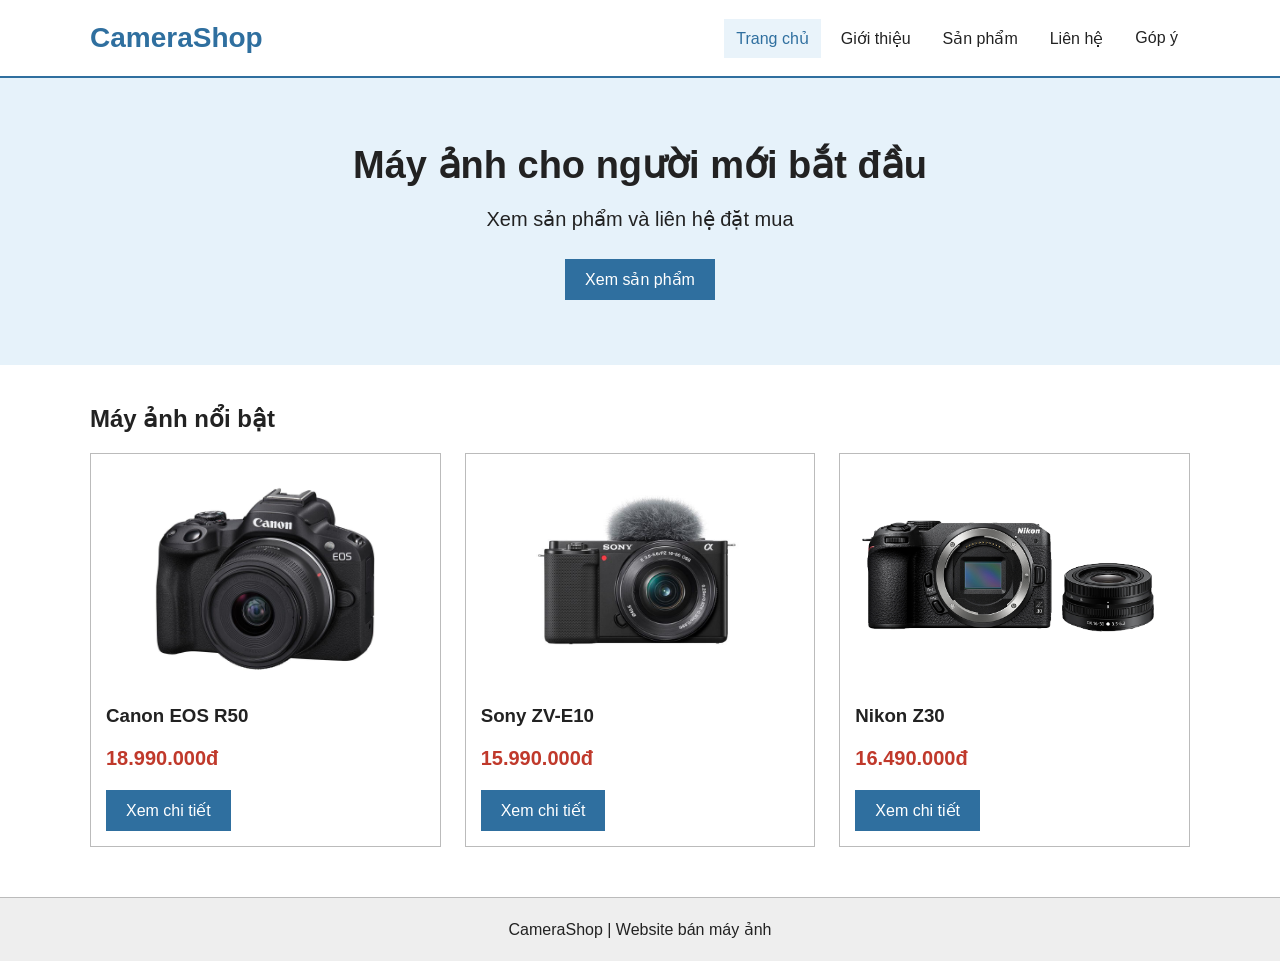
<file: index.html>
<!DOCTYPE html>
<html lang="vi">
<head>
  <meta charset="UTF-8">
  <meta name="viewport" content="width=device-width, initial-scale=1.0">
  <title>CameraShop - Trang chủ</title>
  <link rel="stylesheet" href="style.css">
</head>
<body>
  <header>
    <div class="container header-content">
      <a class="logo" href="index.html">CameraShop</a>
      <nav>
        <a class="active" href="index.html">Trang chủ</a>
        <a href="gioi-thieu.html">Giới thiệu</a>
        <a href="san-pham.html">Sản phẩm</a>
        <a href="lien-he.html">Liên hệ</a>
        <a href="gop-y.html">Góp ý</a>
      </nav>
    </div>
  </header>

  <main>
    <section class="banner">
      <div class="container">
        <h1>Máy ảnh cho người mới bắt đầu</h1>
        <p>Xem sản phẩm và liên hệ đặt mua</p>
        <a class="button" href="san-pham.html">Xem sản phẩm</a>
      </div>
    </section>

    <section class="container section">
      <h2>Máy ảnh nổi bật</h2>
      <div class="product-grid">
        <article class="product-card">
          <img src="images/canon-r50.jpg" alt="Canon EOS R50">
          <h3>Canon EOS R50</h3>
          <p class="price">18.990.000đ</p>
          <a class="button" href="chi-tiet-canon.html">Xem chi tiết</a>
        </article>
        <article class="product-card">
          <img src="images/sony-zve10.jpg" alt="Sony ZV-E10">
          <h3>Sony ZV-E10</h3>
          <p class="price">15.990.000đ</p>
          <a class="button" href="chi-tiet-sony.html">Xem chi tiết</a>
        </article>
        <article class="product-card">
          <img src="images/nikon-z30.png" alt="Nikon Z30">
          <h3>Nikon Z30</h3>
          <p class="price">16.490.000đ</p>
          <a class="button" href="chi-tiet-nikon.html">Xem chi tiết</a>
        </article>
      </div>
    </section>
  </main>

  <footer>
    <p>CameraShop | Website bán máy ảnh</p>
  </footer>
</body>
</html>
</file>
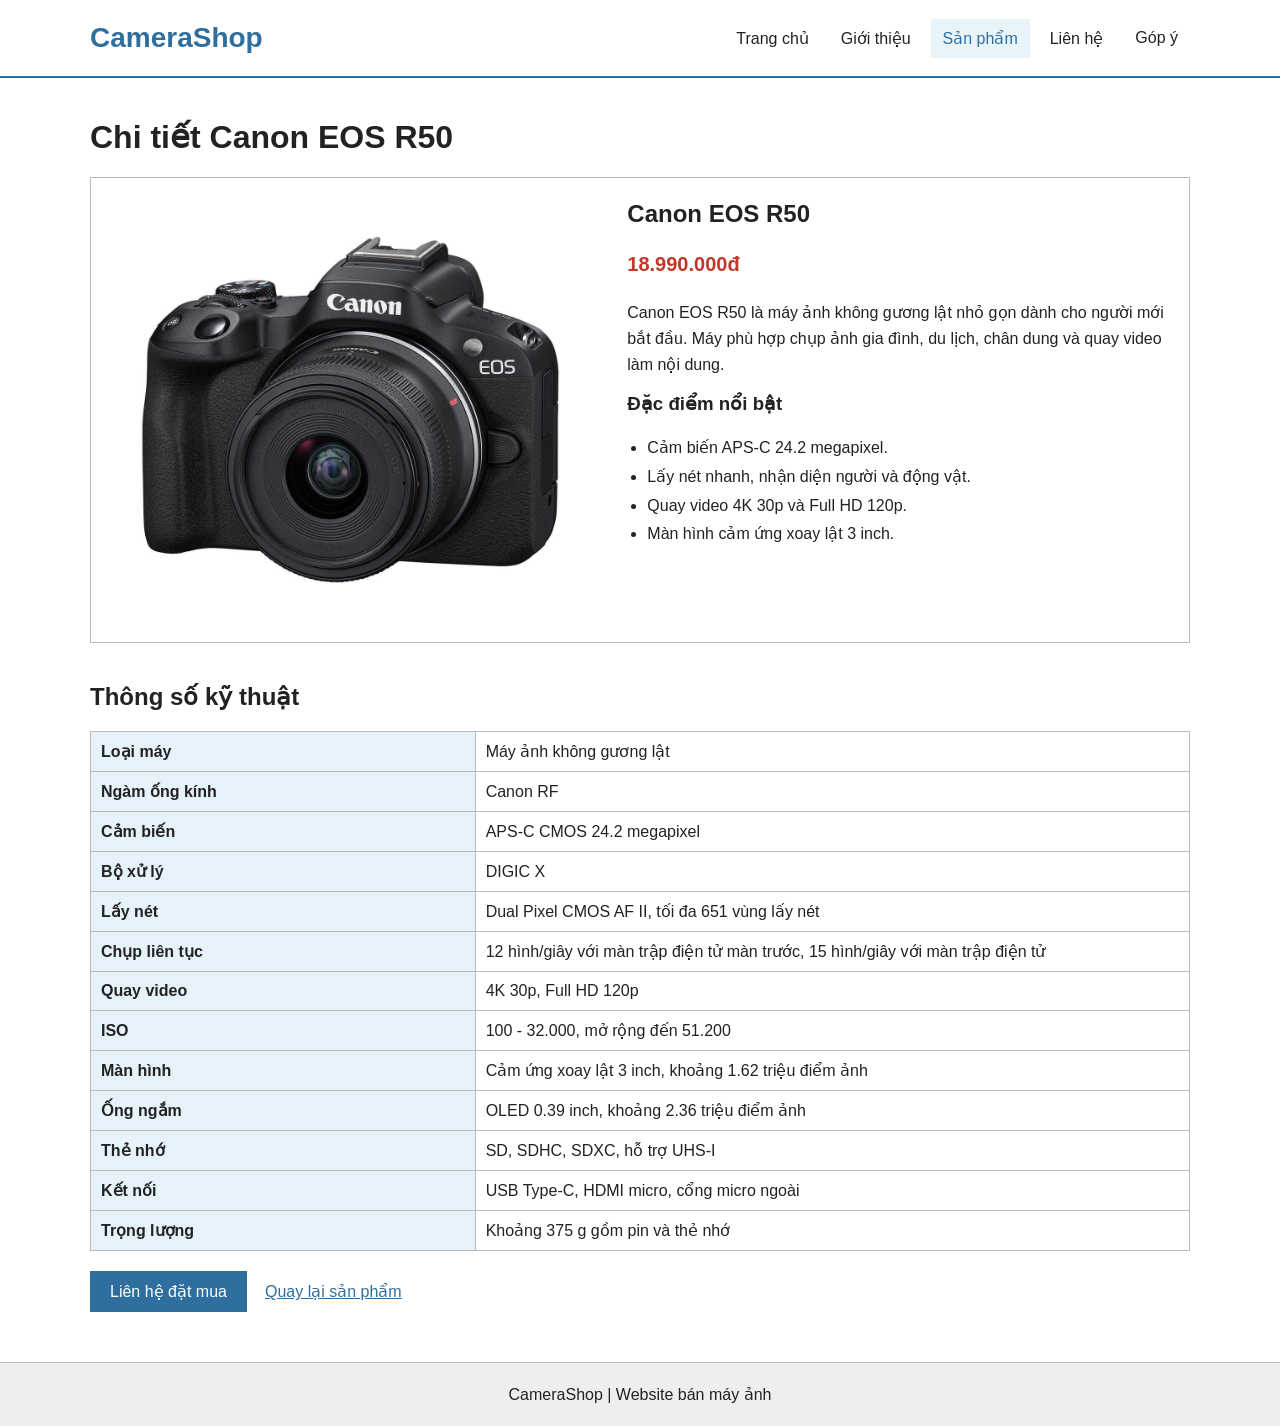
<file: chi-tiet-canon.html>
<!DOCTYPE html>
<html lang="vi">
<head>
  <meta charset="UTF-8">
  <meta name="viewport" content="width=device-width, initial-scale=1.0">
  <title>CameraShop - Canon EOS R50</title>
  <link rel="stylesheet" href="style.css">
</head>
<body>
  <header>
    <div class="container header-content">
      <a class="logo" href="index.html">CameraShop</a>
      <nav>
        <a href="index.html">Trang chủ</a>
        <a href="gioi-thieu.html">Giới thiệu</a>
        <a class="active" href="san-pham.html">Sản phẩm</a>
        <a href="lien-he.html">Liên hệ</a>
        <a href="gop-y.html">Góp ý</a>
      </nav>
    </div>
  </header>

  <main class="container section">
    <h1>Chi tiết Canon EOS R50</h1>
    <section class="detail-box">
      <img src="images/canon-r50.jpg" alt="Canon EOS R50">
      <div class="detail-content">
        <h2>Canon EOS R50</h2>
        <p class="price">18.990.000đ</p>
        <p>Canon EOS R50 là máy ảnh không gương lật nhỏ gọn dành cho người mới bắt đầu. Máy phù hợp chụp ảnh gia đình, du lịch, chân dung và quay video làm nội dung.</p>
        <h3>Đặc điểm nổi bật</h3>
        <ul class="feature-list">
          <li>Cảm biến APS-C 24.2 megapixel.</li>
          <li>Lấy nét nhanh, nhận diện người và động vật.</li>
          <li>Quay video 4K 30p và Full HD 120p.</li>
          <li>Màn hình cảm ứng xoay lật 3 inch.</li>
        </ul>
      </div>
    </section>

    <h2>Thông số kỹ thuật</h2>
    <table>
      <tr><th>Loại máy</th><td>Máy ảnh không gương lật</td></tr>
      <tr><th>Ngàm ống kính</th><td>Canon RF</td></tr>
      <tr><th>Cảm biến</th><td>APS-C CMOS 24.2 megapixel</td></tr>
      <tr><th>Bộ xử lý</th><td>DIGIC X</td></tr>
      <tr><th>Lấy nét</th><td>Dual Pixel CMOS AF II, tối đa 651 vùng lấy nét</td></tr>
      <tr><th>Chụp liên tục</th><td>12 hình/giây với màn trập điện tử màn trước, 15 hình/giây với màn trập điện tử</td></tr>
      <tr><th>Quay video</th><td>4K 30p, Full HD 120p</td></tr>
      <tr><th>ISO</th><td>100 - 32.000, mở rộng đến 51.200</td></tr>
      <tr><th>Màn hình</th><td>Cảm ứng xoay lật 3 inch, khoảng 1.62 triệu điểm ảnh</td></tr>
      <tr><th>Ống ngắm</th><td>OLED 0.39 inch, khoảng 2.36 triệu điểm ảnh</td></tr>
      <tr><th>Thẻ nhớ</th><td>SD, SDHC, SDXC, hỗ trợ UHS-I</td></tr>
      <tr><th>Kết nối</th><td>USB Type-C, HDMI micro, cổng micro ngoài</td></tr>
      <tr><th>Trọng lượng</th><td>Khoảng 375 g gồm pin và thẻ nhớ</td></tr>
    </table>

    <div class="detail-actions">
      <a class="button" href="lien-he.html">Liên hệ đặt mua</a>
      <a class="back-link" href="san-pham.html">Quay lại sản phẩm</a>
    </div>
  </main>

  <footer>
    <p>CameraShop | Website bán máy ảnh</p>
  </footer>
</body>
</html>
</file>
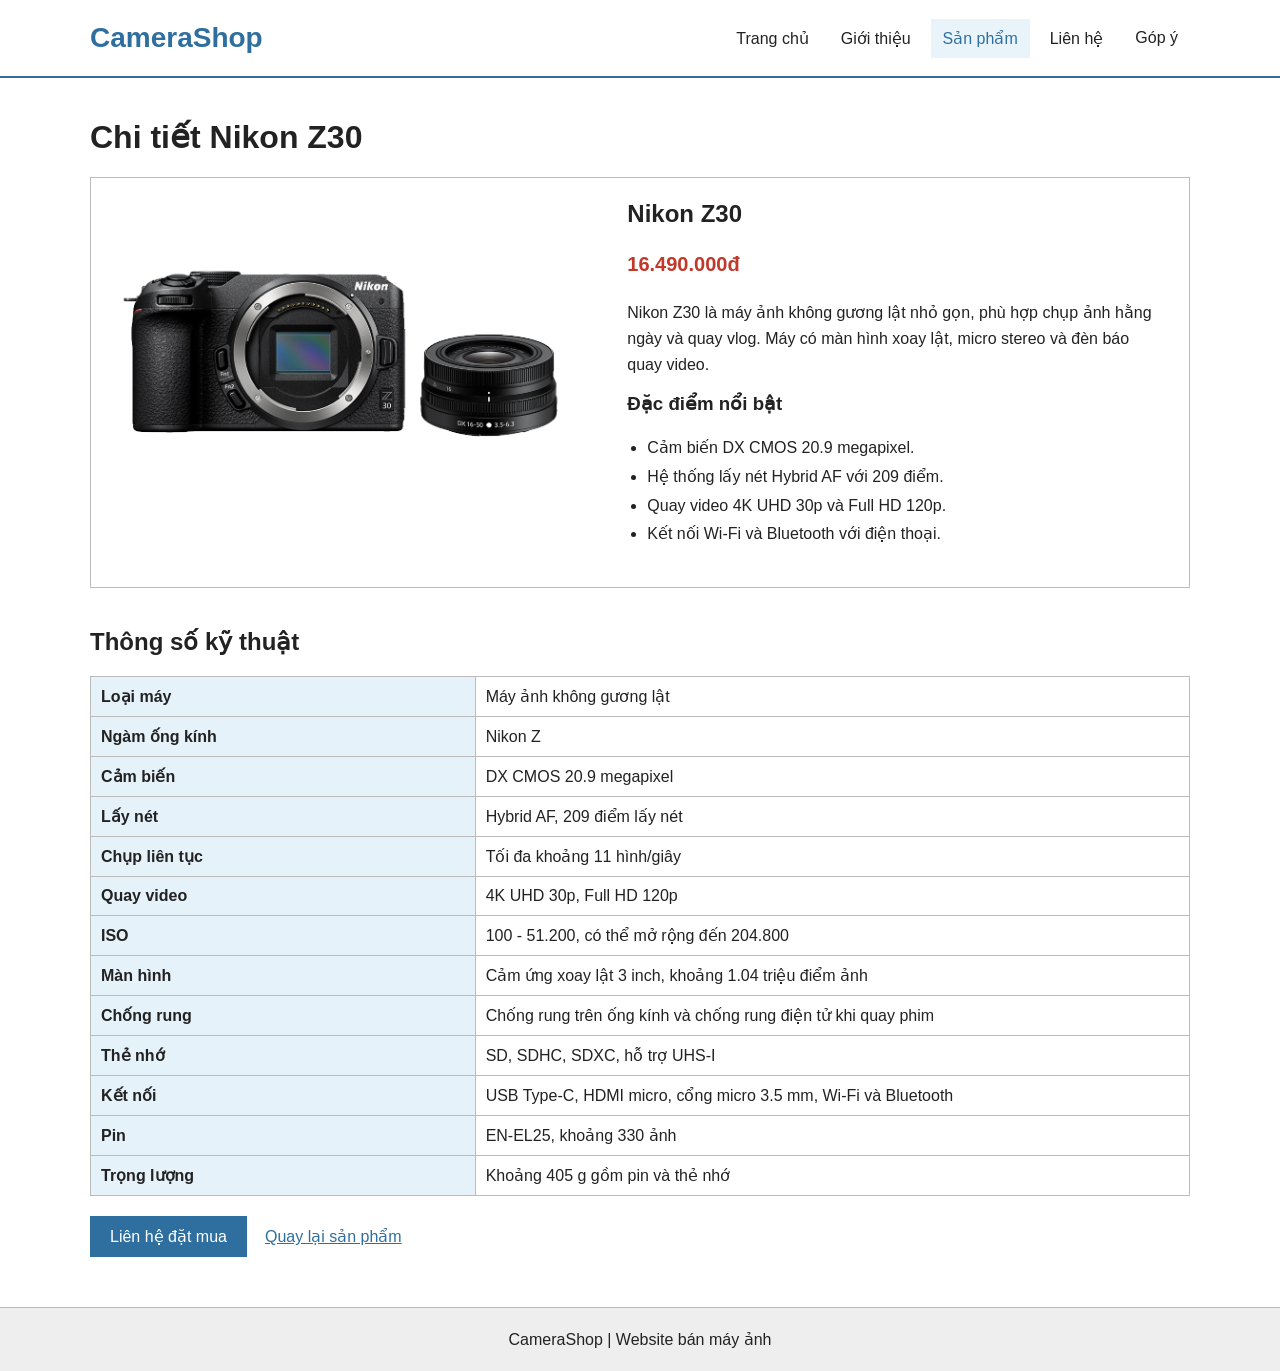
<file: chi-tiet-nikon.html>
<!DOCTYPE html>
<html lang="vi">
<head>
  <meta charset="UTF-8">
  <meta name="viewport" content="width=device-width, initial-scale=1.0">
  <title>CameraShop - Nikon Z30</title>
  <link rel="stylesheet" href="style.css">
</head>
<body>
  <header>
    <div class="container header-content">
      <a class="logo" href="index.html">CameraShop</a>
      <nav>
        <a href="index.html">Trang chủ</a>
        <a href="gioi-thieu.html">Giới thiệu</a>
        <a class="active" href="san-pham.html">Sản phẩm</a>
        <a href="lien-he.html">Liên hệ</a>
        <a href="gop-y.html">Góp ý</a>
      </nav>
    </div>
  </header>

  <main class="container section">
    <h1>Chi tiết Nikon Z30</h1>
    <section class="detail-box">
      <img src="images/nikon-z30.png" alt="Nikon Z30">
      <div class="detail-content">
        <h2>Nikon Z30</h2>
        <p class="price">16.490.000đ</p>
        <p>Nikon Z30 là máy ảnh không gương lật nhỏ gọn, phù hợp chụp ảnh hằng ngày và quay vlog. Máy có màn hình xoay lật, micro stereo và đèn báo quay video.</p>
        <h3>Đặc điểm nổi bật</h3>
        <ul class="feature-list">
          <li>Cảm biến DX CMOS 20.9 megapixel.</li>
          <li>Hệ thống lấy nét Hybrid AF với 209 điểm.</li>
          <li>Quay video 4K UHD 30p và Full HD 120p.</li>
          <li>Kết nối Wi-Fi và Bluetooth với điện thoại.</li>
        </ul>
      </div>
    </section>

    <h2>Thông số kỹ thuật</h2>
    <table>
      <tr><th>Loại máy</th><td>Máy ảnh không gương lật</td></tr>
      <tr><th>Ngàm ống kính</th><td>Nikon Z</td></tr>
      <tr><th>Cảm biến</th><td>DX CMOS 20.9 megapixel</td></tr>
      <tr><th>Lấy nét</th><td>Hybrid AF, 209 điểm lấy nét</td></tr>
      <tr><th>Chụp liên tục</th><td>Tối đa khoảng 11 hình/giây</td></tr>
      <tr><th>Quay video</th><td>4K UHD 30p, Full HD 120p</td></tr>
      <tr><th>ISO</th><td>100 - 51.200, có thể mở rộng đến 204.800</td></tr>
      <tr><th>Màn hình</th><td>Cảm ứng xoay lật 3 inch, khoảng 1.04 triệu điểm ảnh</td></tr>
      <tr><th>Chống rung</th><td>Chống rung trên ống kính và chống rung điện tử khi quay phim</td></tr>
      <tr><th>Thẻ nhớ</th><td>SD, SDHC, SDXC, hỗ trợ UHS-I</td></tr>
      <tr><th>Kết nối</th><td>USB Type-C, HDMI micro, cổng micro 3.5 mm, Wi-Fi và Bluetooth</td></tr>
      <tr><th>Pin</th><td>EN-EL25, khoảng 330 ảnh</td></tr>
      <tr><th>Trọng lượng</th><td>Khoảng 405 g gồm pin và thẻ nhớ</td></tr>
    </table>

    <div class="detail-actions">
      <a class="button" href="lien-he.html">Liên hệ đặt mua</a>
      <a class="back-link" href="san-pham.html">Quay lại sản phẩm</a>
    </div>
  </main>

  <footer>
    <p>CameraShop | Website bán máy ảnh</p>
  </footer>
</body>
</html>
</file>
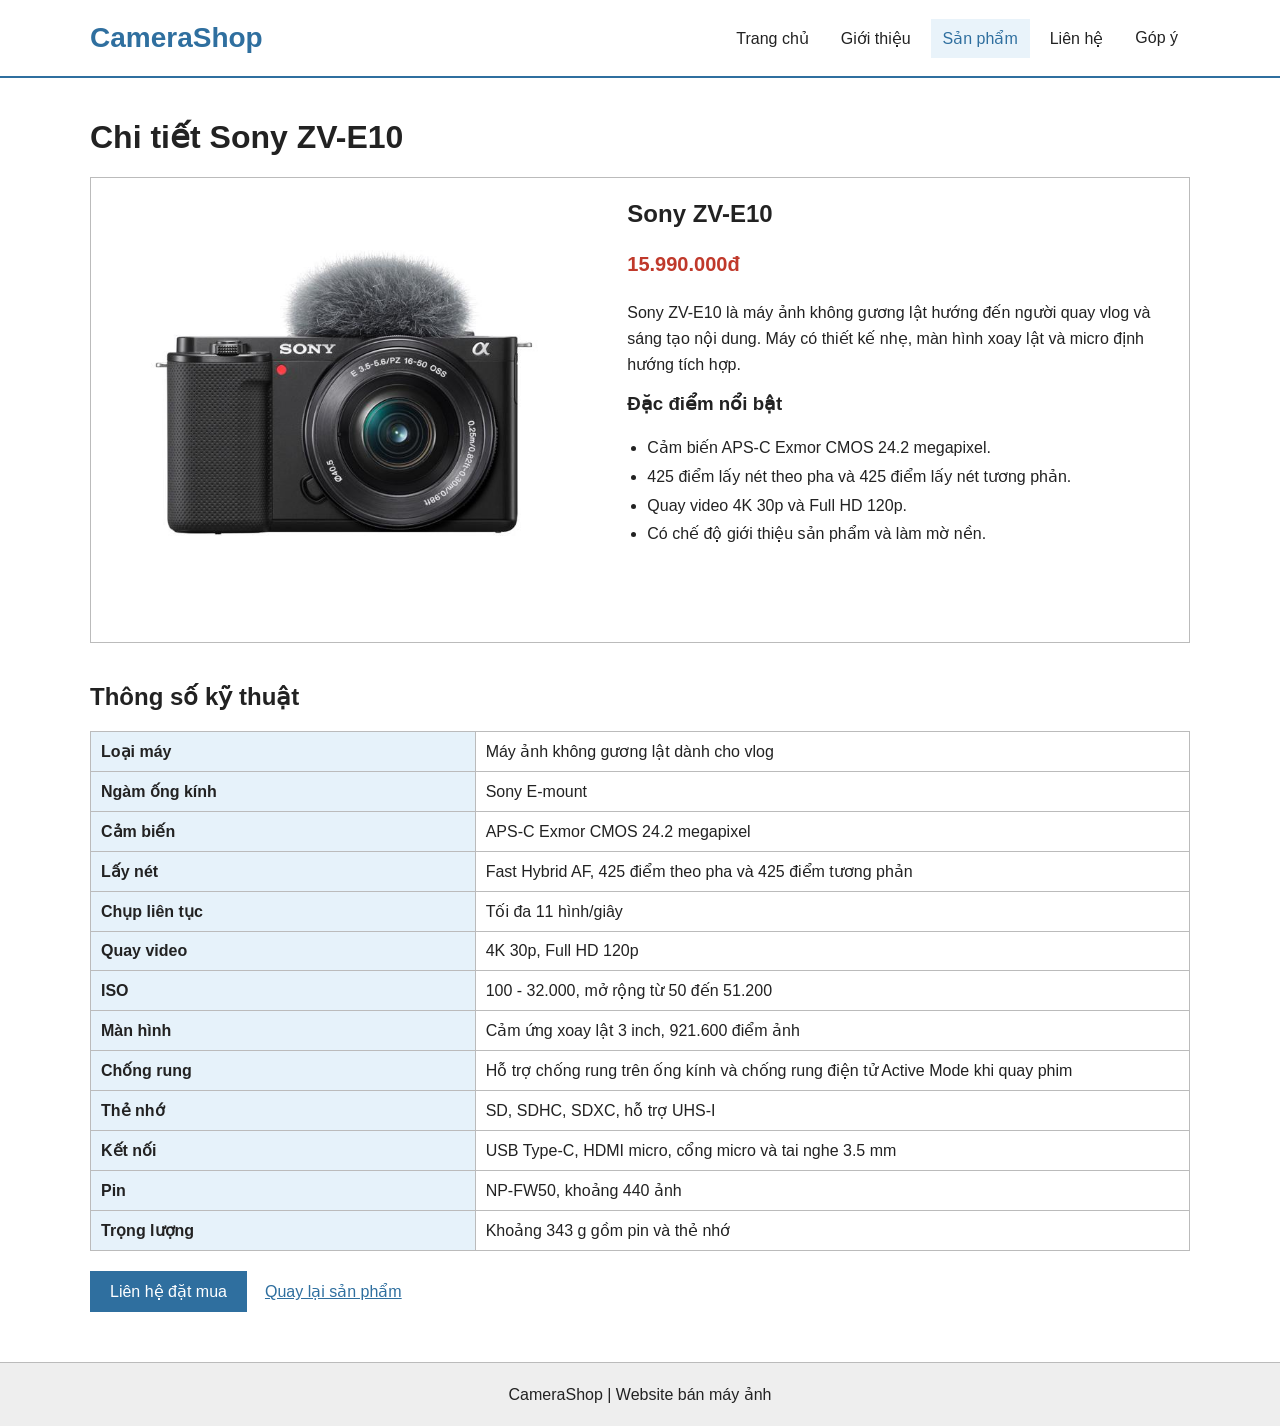
<file: chi-tiet-sony.html>
<!DOCTYPE html>
<html lang="vi">
<head>
  <meta charset="UTF-8">
  <meta name="viewport" content="width=device-width, initial-scale=1.0">
  <title>CameraShop - Sony ZV-E10</title>
  <link rel="stylesheet" href="style.css">
</head>
<body>
  <header>
    <div class="container header-content">
      <a class="logo" href="index.html">CameraShop</a>
      <nav>
        <a href="index.html">Trang chủ</a>
        <a href="gioi-thieu.html">Giới thiệu</a>
        <a class="active" href="san-pham.html">Sản phẩm</a>
        <a href="lien-he.html">Liên hệ</a>
        <a href="gop-y.html">Góp ý</a>
      </nav>
    </div>
  </header>

  <main class="container section">
    <h1>Chi tiết Sony ZV-E10</h1>
    <section class="detail-box">
      <img src="images/sony-zve10.jpg" alt="Sony ZV-E10">
      <div class="detail-content">
        <h2>Sony ZV-E10</h2>
        <p class="price">15.990.000đ</p>
        <p>Sony ZV-E10 là máy ảnh không gương lật hướng đến người quay vlog và sáng tạo nội dung. Máy có thiết kế nhẹ, màn hình xoay lật và micro định hướng tích hợp.</p>
        <h3>Đặc điểm nổi bật</h3>
        <ul class="feature-list">
          <li>Cảm biến APS-C Exmor CMOS 24.2 megapixel.</li>
          <li>425 điểm lấy nét theo pha và 425 điểm lấy nét tương phản.</li>
          <li>Quay video 4K 30p và Full HD 120p.</li>
          <li>Có chế độ giới thiệu sản phẩm và làm mờ nền.</li>
        </ul>
      </div>
    </section>

    <h2>Thông số kỹ thuật</h2>
    <table>
      <tr><th>Loại máy</th><td>Máy ảnh không gương lật dành cho vlog</td></tr>
      <tr><th>Ngàm ống kính</th><td>Sony E-mount</td></tr>
      <tr><th>Cảm biến</th><td>APS-C Exmor CMOS 24.2 megapixel</td></tr>
      <tr><th>Lấy nét</th><td>Fast Hybrid AF, 425 điểm theo pha và 425 điểm tương phản</td></tr>
      <tr><th>Chụp liên tục</th><td>Tối đa 11 hình/giây</td></tr>
      <tr><th>Quay video</th><td>4K 30p, Full HD 120p</td></tr>
      <tr><th>ISO</th><td>100 - 32.000, mở rộng từ 50 đến 51.200</td></tr>
      <tr><th>Màn hình</th><td>Cảm ứng xoay lật 3 inch, 921.600 điểm ảnh</td></tr>
      <tr><th>Chống rung</th><td>Hỗ trợ chống rung trên ống kính và chống rung điện tử Active Mode khi quay phim</td></tr>
      <tr><th>Thẻ nhớ</th><td>SD, SDHC, SDXC, hỗ trợ UHS-I</td></tr>
      <tr><th>Kết nối</th><td>USB Type-C, HDMI micro, cổng micro và tai nghe 3.5 mm</td></tr>
      <tr><th>Pin</th><td>NP-FW50, khoảng 440 ảnh</td></tr>
      <tr><th>Trọng lượng</th><td>Khoảng 343 g gồm pin và thẻ nhớ</td></tr>
    </table>

    <div class="detail-actions">
      <a class="button" href="lien-he.html">Liên hệ đặt mua</a>
      <a class="back-link" href="san-pham.html">Quay lại sản phẩm</a>
    </div>
  </main>

  <footer>
    <p>CameraShop | Website bán máy ảnh</p>
  </footer>
</body>
</html>
</file>
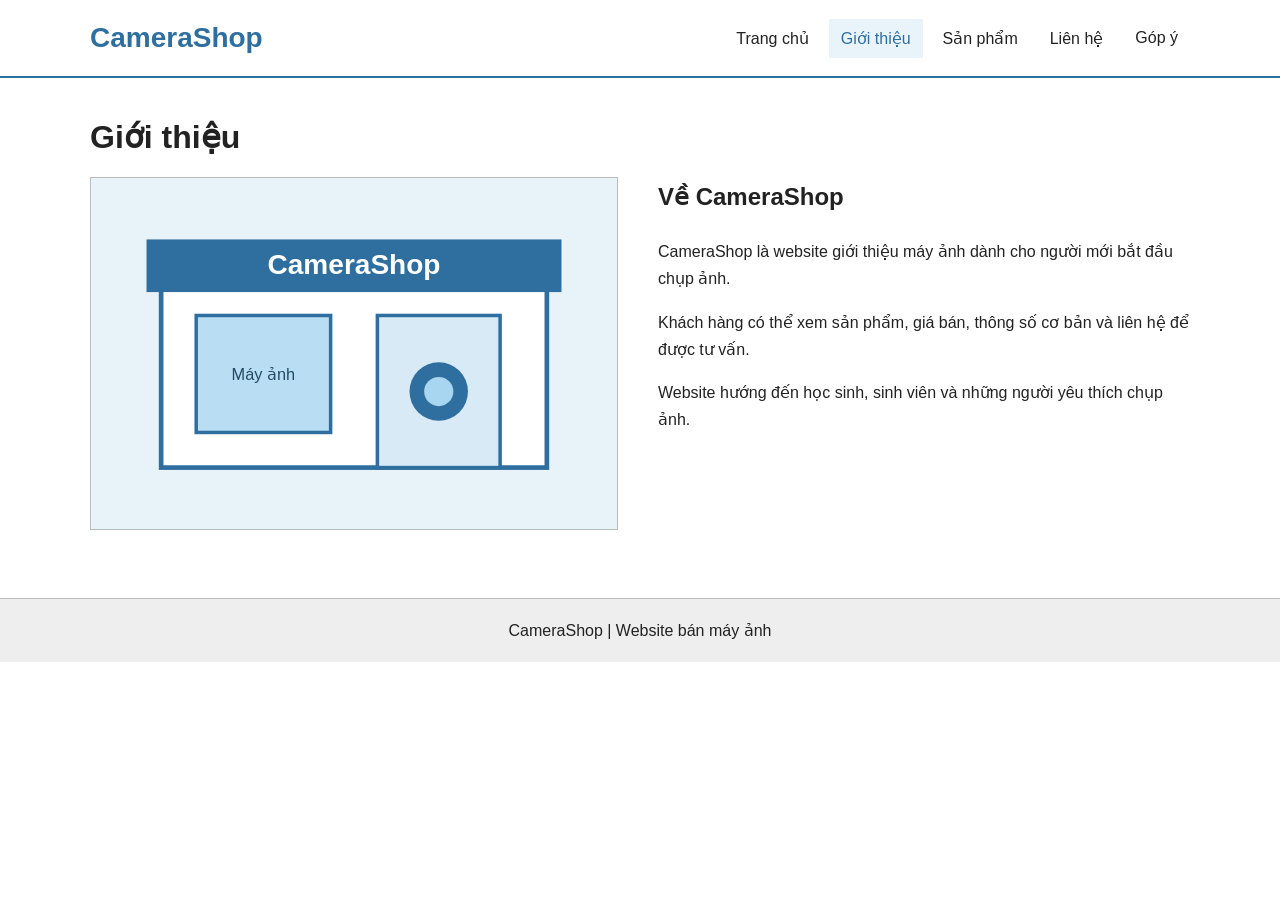
<file: gioi-thieu.html>
<!DOCTYPE html>
<html lang="vi">
<head>
  <meta charset="UTF-8">
  <meta name="viewport" content="width=device-width, initial-scale=1.0">
  <title>CameraShop - Giới thiệu</title>
  <link rel="stylesheet" href="style.css">
</head>
<body>
  <header>
    <div class="container header-content">
      <a class="logo" href="index.html">CameraShop</a>
      <nav>
        <a href="index.html">Trang chủ</a>
        <a class="active" href="gioi-thieu.html">Giới thiệu</a>
        <a href="san-pham.html">Sản phẩm</a>
        <a href="lien-he.html">Liên hệ</a>
        <a href="gop-y.html">Góp ý</a>
      </nav>
    </div>
  </header>

  <main class="container section">
    <h1>Giới thiệu</h1>
    <div class="about-box">
      <img src="images/camera-shop.svg" alt="Cửa hàng CameraShop">
      <div>
        <h2>Về CameraShop</h2>
        <p>CameraShop là website giới thiệu máy ảnh dành cho người mới bắt đầu chụp ảnh.</p>
        <p>Khách hàng có thể xem sản phẩm, giá bán, thông số cơ bản và liên hệ để được tư vấn.</p>
        <p>Website hướng đến học sinh, sinh viên và những người yêu thích chụp ảnh.</p>
      </div>
    </div>
  </main>

  <footer>
    <p>CameraShop | Website bán máy ảnh</p>
  </footer>
</body>
</html>
</file>
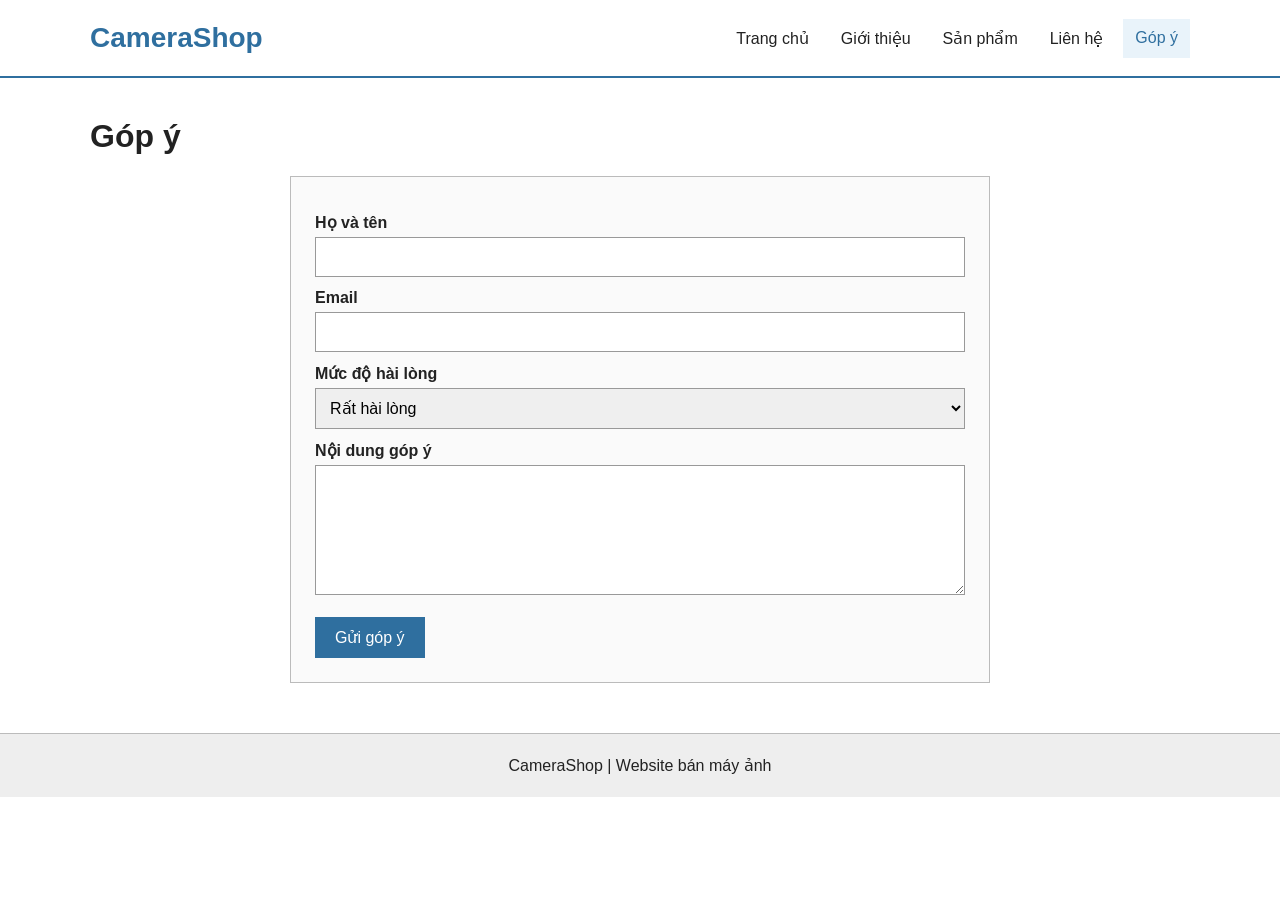
<file: gop-y.html>
<!DOCTYPE html>
<html lang="vi">
<head>
  <meta charset="UTF-8">
  <meta name="viewport" content="width=device-width, initial-scale=1.0">
  <title>CameraShop - Góp ý</title>
  <link rel="stylesheet" href="style.css">
</head>
<body>
  <header>
    <div class="container header-content">
      <a class="logo" href="index.html">CameraShop</a>
      <nav>
        <a href="index.html">Trang chủ</a>
        <a href="gioi-thieu.html">Giới thiệu</a>
        <a href="san-pham.html">Sản phẩm</a>
        <a href="lien-he.html">Liên hệ</a>
        <a class="active" href="gop-y.html">Góp ý</a>
      </nav>
    </div>
  </header>

  <main class="container section">
    <h1>Góp ý</h1>
    <form class="feedback-form" action="#" method="post">
      <label for="fullname">Họ và tên</label>
      <input type="text" id="fullname" name="fullname" required>

      <label for="feedback-email">Email</label>
      <input type="email" id="feedback-email" name="email" required>

      <label for="rating">Mức độ hài lòng</label>
      <select id="rating" name="rating">
        <option>Rất hài lòng</option>
        <option>Hài lòng</option>
        <option>Bình thường</option>
        <option>Chưa hài lòng</option>
      </select>

      <label for="feedback">Nội dung góp ý</label>
      <textarea id="feedback" name="feedback" rows="6" required></textarea>

      <button type="submit">Gửi góp ý</button>
    </form>
  </main>

  <footer>
    <p>CameraShop | Website bán máy ảnh</p>
  </footer>
</body>
</html>
</file>
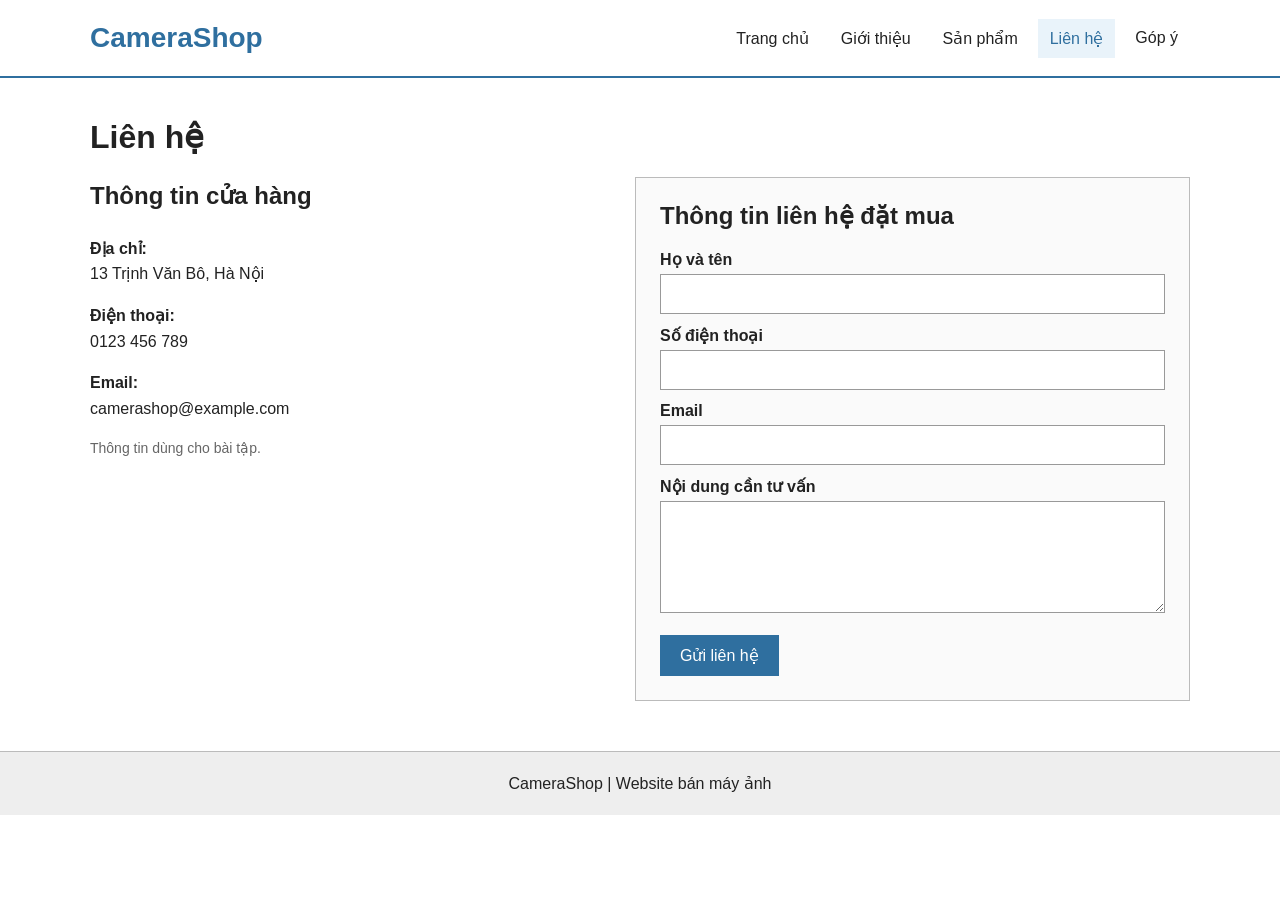
<file: lien-he.html>
<!DOCTYPE html>
<html lang="vi">
<head>
  <meta charset="UTF-8">
  <meta name="viewport" content="width=device-width, initial-scale=1.0">
  <title>CameraShop - Liên hệ</title>
  <link rel="stylesheet" href="style.css">
</head>
<body>
  <header>
    <div class="container header-content">
      <a class="logo" href="index.html">CameraShop</a>
      <nav>
        <a href="index.html">Trang chủ</a>
        <a href="gioi-thieu.html">Giới thiệu</a>
        <a href="san-pham.html">Sản phẩm</a>
        <a class="active" href="lien-he.html">Liên hệ</a>
        <a href="gop-y.html">Góp ý</a>
      </nav>
    </div>
  </header>

  <main class="container section">
    <h1>Liên hệ</h1>
    <div class="contact-box">
      <section class="store-info">
        <h2>Thông tin cửa hàng</h2>
        <p><strong>Địa chỉ:</strong><br>13 Trịnh Văn Bô, Hà Nội</p>
        <p><strong>Điện thoại:</strong><br>0123 456 789</p>
        <p><strong>Email:</strong><br>camerashop@example.com</p>
        <p class="sample-note">Thông tin dùng cho bài tập.</p>
      </section>

      <form action="#" method="post">
        <h2>Thông tin liên hệ đặt mua</h2>
        <label for="name">Họ và tên</label>
        <input type="text" id="name" name="name" required>

        <label for="phone">Số điện thoại</label>
        <input type="tel" id="phone" name="phone" required>

        <label for="email">Email</label>
        <input type="email" id="email" name="email" required>

        <label for="message">Nội dung cần tư vấn</label>
        <textarea id="message" name="message" rows="5" required></textarea>

        <button type="submit">Gửi liên hệ</button>
      </form>
    </div>
  </main>

  <footer>
    <p>CameraShop | Website bán máy ảnh</p>
  </footer>
</body>
</html>
</file>
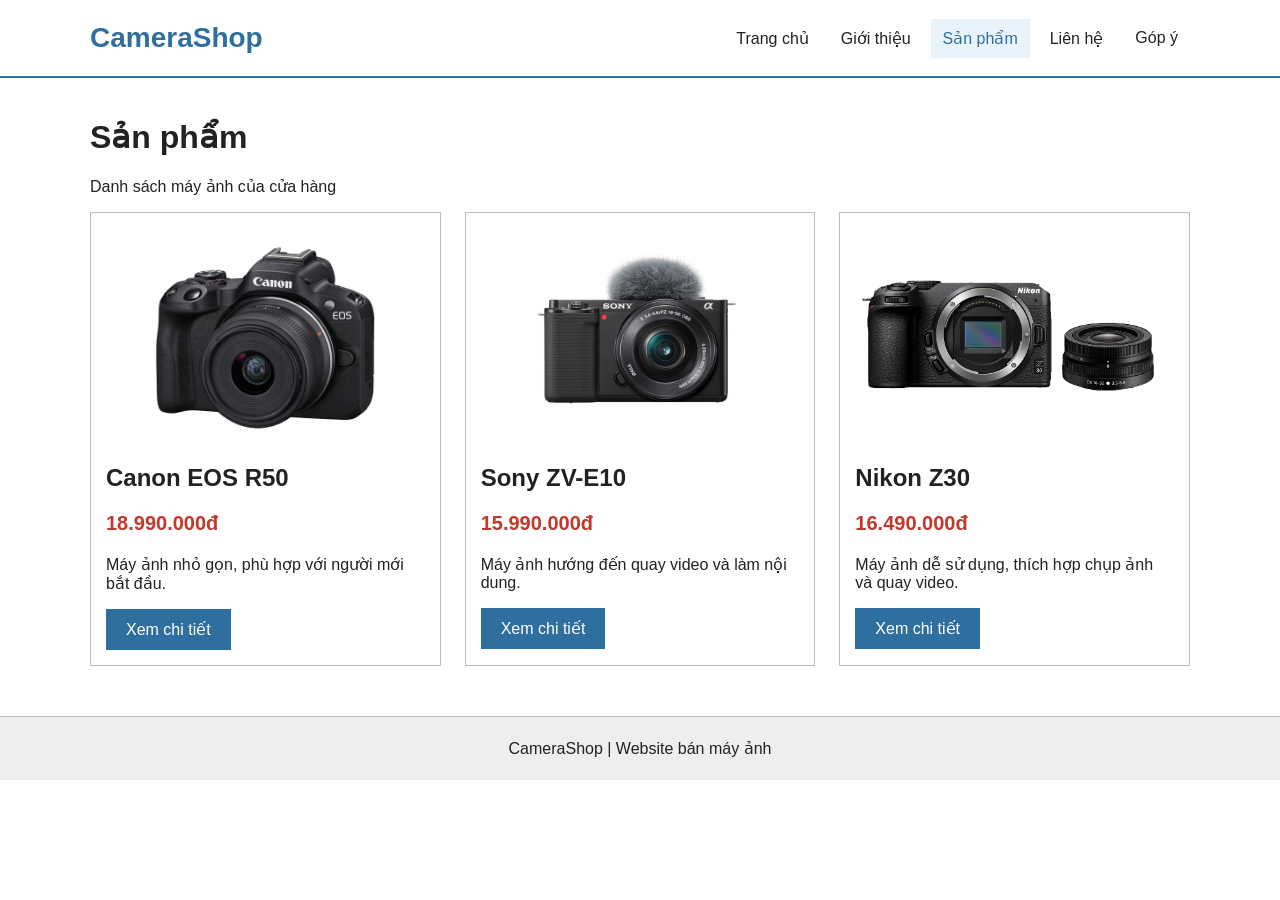
<file: san-pham.html>
<!DOCTYPE html>
<html lang="vi">
<head>
  <meta charset="UTF-8">
  <meta name="viewport" content="width=device-width, initial-scale=1.0">
  <title>CameraShop - Sản phẩm</title>
  <link rel="stylesheet" href="style.css">
</head>
<body>
  <header>
    <div class="container header-content">
      <a class="logo" href="index.html">CameraShop</a>
      <nav>
        <a href="index.html">Trang chủ</a>
        <a href="gioi-thieu.html">Giới thiệu</a>
        <a class="active" href="san-pham.html">Sản phẩm</a>
        <a href="lien-he.html">Liên hệ</a>
        <a href="gop-y.html">Góp ý</a>
      </nav>
    </div>
  </header>

  <main class="container section">
    <h1>Sản phẩm</h1>
    <p>Danh sách máy ảnh của cửa hàng</p>
    <div class="product-grid">
      <article class="product-card">
        <img src="images/canon-r50.jpg" alt="Canon EOS R50">
        <h2>Canon EOS R50</h2>
        <p class="price">18.990.000đ</p>
        <p>Máy ảnh nhỏ gọn, phù hợp với người mới bắt đầu.</p>
        <a class="button" href="chi-tiet-canon.html">Xem chi tiết</a>
      </article>
      <article class="product-card">
        <img src="images/sony-zve10.jpg" alt="Sony ZV-E10">
        <h2>Sony ZV-E10</h2>
        <p class="price">15.990.000đ</p>
        <p>Máy ảnh hướng đến quay video và làm nội dung.</p>
        <a class="button" href="chi-tiet-sony.html">Xem chi tiết</a>
      </article>
      <article class="product-card">
        <img src="images/nikon-z30.png" alt="Nikon Z30">
        <h2>Nikon Z30</h2>
        <p class="price">16.490.000đ</p>
        <p>Máy ảnh dễ sử dụng, thích hợp chụp ảnh và quay video.</p>
        <a class="button" href="chi-tiet-nikon.html">Xem chi tiết</a>
      </article>
    </div>
  </main>

  <footer>
    <p>CameraShop | Website bán máy ảnh</p>
  </footer>
</body>
</html>
</file>
<file: style.css>
* {
  box-sizing: border-box;
}

body {
  margin: 0;
  font-family: Arial, sans-serif;
  color: #222;
  background: #ffffff;
}

.container {
  width: 90%;
  max-width: 1100px;
  margin: auto;
}

header {
  border-bottom: 2px solid #2f6f9f;
  background: white;
}

.header-content {
  display: flex;
  align-items: center;
  justify-content: space-between;
  min-height: 76px;
}

.logo {
  color: #2f6f9f;
  font-size: 28px;
  font-weight: bold;
  text-decoration: none;
}

nav {
  display: flex;
  gap: 8px;
}

nav a {
  padding: 10px 12px;
  color: #222;
  text-decoration: none;
}

nav a:hover,
nav a.active {
  color: #2f6f9f;
  background: #e9f3fa;
}

.banner {
  padding: 65px 20px;
  text-align: center;
  background: #e6f2fa;
}

.banner h1 {
  margin: 0 0 14px;
  font-size: 38px;
}

.banner p {
  margin-bottom: 28px;
  font-size: 20px;
}

.section {
  min-height: 520px;
  padding-top: 40px;
  padding-bottom: 50px;
}

h1,
h2,
h3 {
  margin-top: 0;
}

.button,
button {
  display: inline-block;
  padding: 11px 20px;
  border: 0;
  background: #2f6f9f;
  color: white;
  font-size: 16px;
  text-decoration: none;
  cursor: pointer;
}

.button:hover,
button:hover {
  background: #24587e;
}

.product-grid {
  display: grid;
  grid-template-columns: repeat(3, 1fr);
  gap: 24px;
}

.product-card {
  padding: 15px;
  border: 1px solid #bbbbbb;
  background: white;
}

.product-card img {
  display: block;
  width: 100%;
  height: 220px;
  object-fit: contain;
  background: #ffffff;
}

.product-card h2,
.product-card h3 {
  margin-top: 16px;
  margin-bottom: 8px;
}

.price {
  color: #c0392b;
  font-size: 20px;
  font-weight: bold;
}

.about-box,
.contact-box,
.detail-box {
  display: flex;
  gap: 40px;
  align-items: flex-start;
}

.about-box img {
  width: 48%;
  border: 1px solid #bbbbbb;
}

.about-box div {
  flex: 1;
  line-height: 1.7;
}

.detail-box {
  margin-bottom: 40px;
  padding: 22px;
  border: 1px solid #bbbbbb;
  scroll-margin-top: 20px;
}

.detail-box img {
  width: 45%;
  min-width: 300px;
  max-height: 420px;
  object-fit: contain;
}

.detail-content {
  flex: 1;
}

.detail-content p {
  line-height: 1.6;
}

.feature-list {
  padding-left: 20px;
  line-height: 1.8;
}

.detail-actions {
  display: flex;
  gap: 18px;
  align-items: center;
}

table {
  width: 100%;
  margin: 20px 0;
  border-collapse: collapse;
}

th,
td {
  padding: 10px;
  border: 1px solid #bbbbbb;
  text-align: left;
}

th {
  width: 35%;
  background: #e6f2fa;
}

.back-link {
  color: #2f6f9f;
}

.store-info,
form {
  flex: 1;
}

.store-info {
  line-height: 1.6;
}

.sample-note {
  color: #666666;
  font-size: 14px;
}

form {
  padding: 24px;
  border: 1px solid #bbbbbb;
  background: #fafafa;
}

label {
  display: block;
  margin-top: 12px;
  margin-bottom: 5px;
  font-weight: bold;
}

input,
select,
textarea {
  width: 100%;
  padding: 10px;
  border: 1px solid #999999;
  font-family: Arial, sans-serif;
  font-size: 16px;
}

textarea {
  resize: vertical;
}

form button {
  margin-top: 18px;
}

.feedback-form {
  max-width: 700px;
  margin: auto;
}

footer {
  padding: 22px;
  border-top: 1px solid #bbbbbb;
  background: #eeeeee;
  text-align: center;
}

footer p {
  margin: 0;
}

@media (max-width: 800px) {
  .header-content,
  .about-box,
  .contact-box,
  .detail-box {
    flex-direction: column;
  }

  .header-content {
    padding: 18px 0;
  }

  nav {
    flex-wrap: wrap;
    justify-content: center;
  }

  .product-grid {
    grid-template-columns: 1fr;
  }

  .about-box img,
  .detail-box img {
    width: 100%;
    min-width: 0;
  }

  .banner h1 {
    font-size: 30px;
  }
}
</file>
